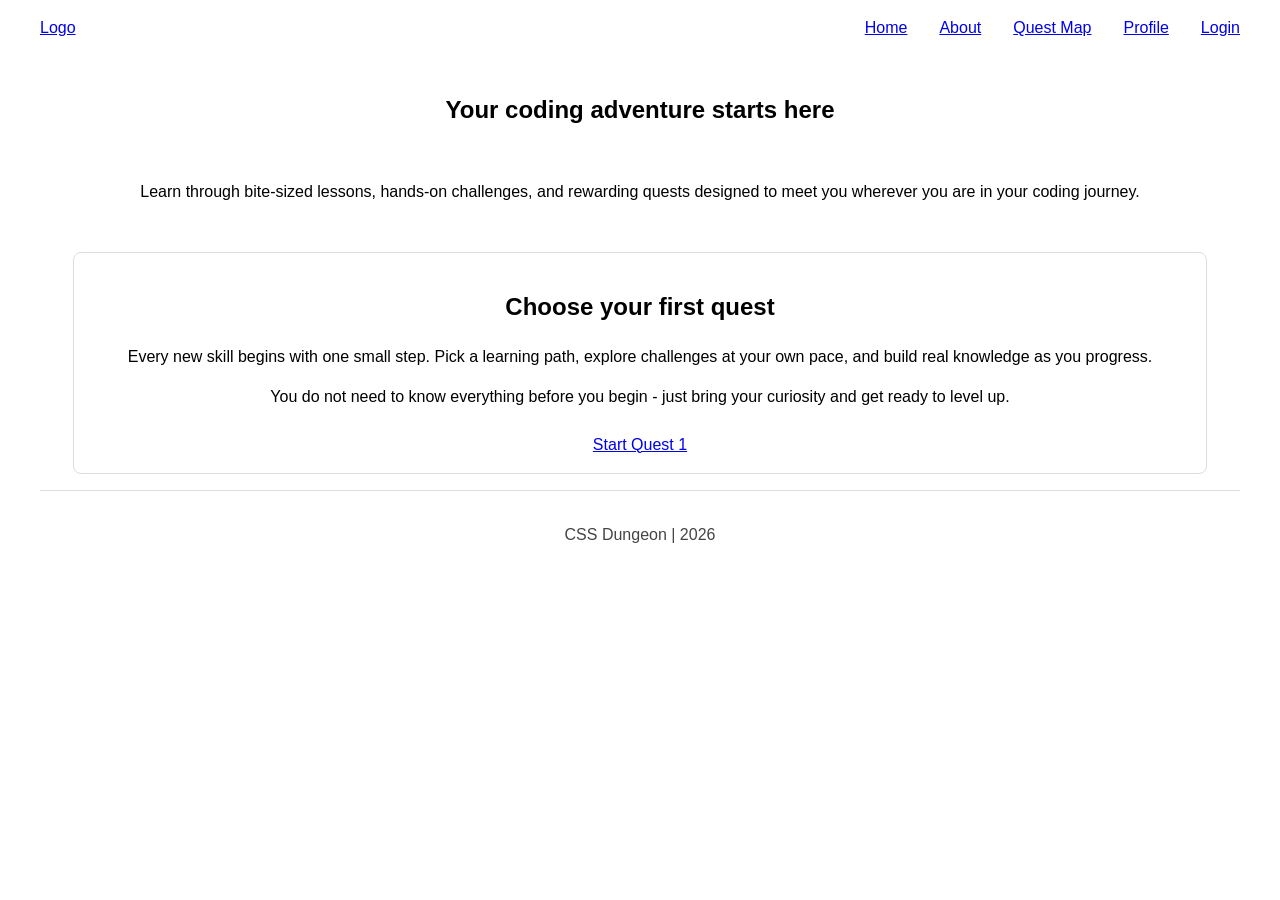
<file: index.html>
<!doctype html>
<html lang="en">
<head>
  <meta charset="utf-8">
  <meta http-equiv="refresh" content="0; url=src/pages/index.html">
  <meta name="viewport" content="width=device-width, initial-scale=1">
  <title>CSS Dungeon</title>
  <script>
    window.location.replace('src/pages/index.html');
  </script>
</head>
<body>
  <p>Redirecting to <a href="src/pages/index.html">src/pages/index.html</a>...</p>
</body>
</html>
</file>
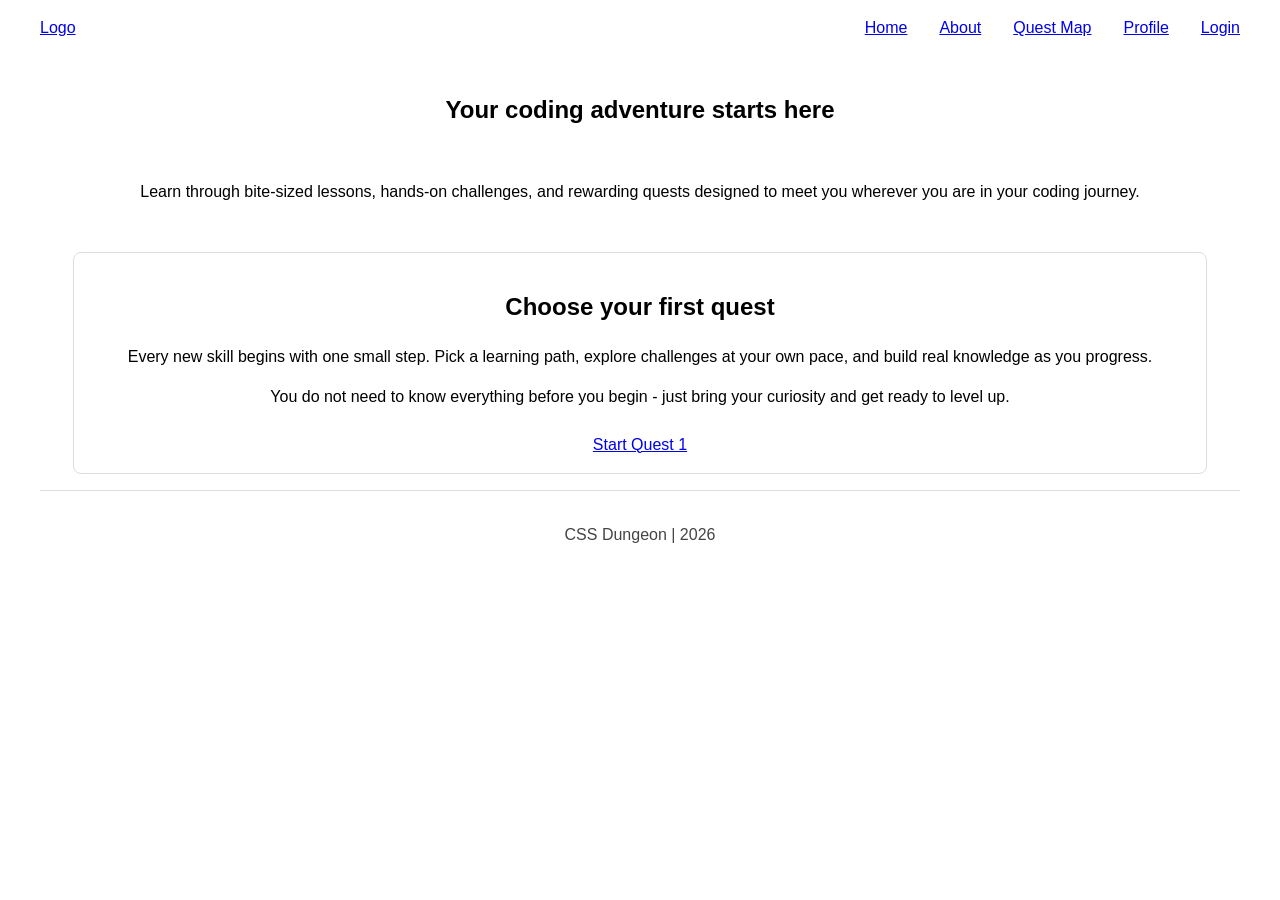
<file: src/pages/index.html>
<!doctype html>
<html lang="en">
<head>
  <meta charset="utf-8">
  <meta name="viewport" content="width=device-width, initial-scale=1">
  <title>CSS Dungeon</title>
  <link rel="stylesheet" href="/src/styles/global.css">
  <link rel="stylesheet" href="/src/styles/home.css">
  <script type="module" src="/src/scripts/main.js"></script>
</head>
<body>
  <site-header></site-header>

  <main>
    <section class="hero" aria-labelledby="hero-title">
      <h1 id="hero-title">Your coding adventure starts here</h1>
      <p>Learn through bite-sized lessons, hands-on challenges, and rewarding quests designed to meet you wherever you are in your coding journey.</p>

    <section class="call-to-adventure" aria-labelledby="adventure-title">
      <h2 id="adventure-title">Choose your first quest</h2>
      <p>Every new skill begins with one small step. Pick a learning path, explore challenges at your own pace, and build real knowledge as you progress.</p>
      <p>You do not need to know everything before you begin - just bring your curiosity and get ready to level up.</p>
      <a href="quest.html" class="adventure-cta">Start Quest 1</a>
    </section>
  </main>

  <site-footer></site-footer>
</body>
</html>
</file>
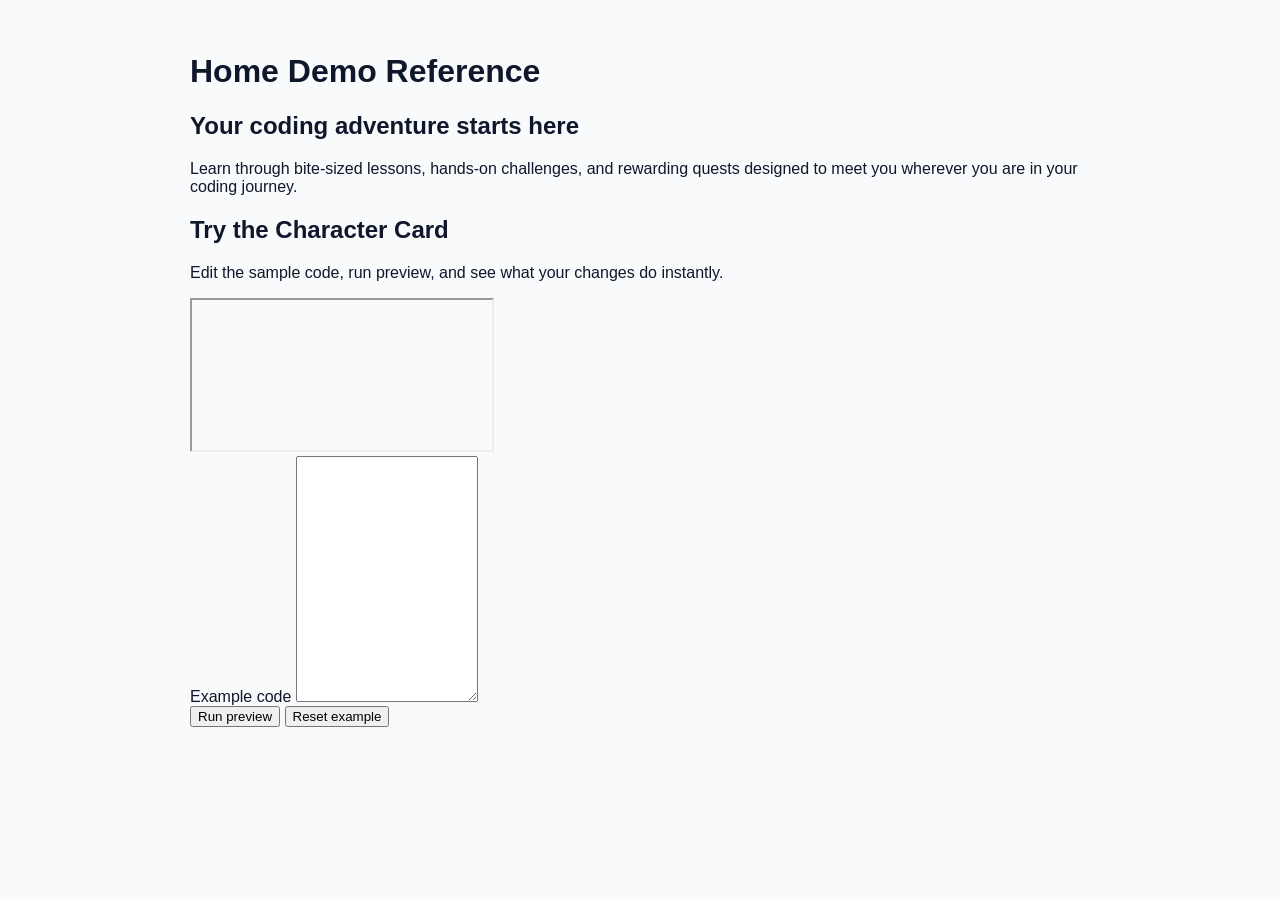
<file: archive/home/home.html>
<!doctype html>
<html lang="en">
<head>
  <meta charset="utf-8">
  <meta name="viewport" content="width=device-width, initial-scale=1">
  <title>Home Demo Reference</title>
  <link rel="stylesheet" href="home.css">
</head>
<body>
  <main>
    <h1>Home Demo Reference</h1>
        <section class="hero" aria-labelledby="hero-title">
      <h1 id="hero-title">Your coding adventure starts here</h1>
      <p>Learn through bite-sized lessons, hands-on challenges, and rewarding quests designed to meet you wherever you are in your coding journey.</p>

      <section class="home-demo" aria-label="Interactive character card demo">
        <h2>Try the Character Card</h2>
        <p>Edit the sample code, run preview, and see what your changes do instantly.</p>

        <div class="home-demo-grid">
          <div class="lesson-preview-frame" role="region" aria-label="Sample lesson preview">
            <iframe id="home-demo-preview" title="Sample lesson preview"></iframe>
          </div>

          <div class="home-demo-editor">
            <label for="home-demo-input">Example code</label>
            <textarea id="home-demo-input" rows="16" spellcheck="false"></textarea>
            <div class="home-demo-actions" aria-label="Home demo controls">
              <button id="home-demo-run" type="button">Run preview</button>
              <button id="home-demo-reset" type="button">Reset example</button>
            </div>
            <p id="home-demo-feedback" class="home-demo-feedback" aria-live="polite"></p>
          </div>
        </div>
      </section>
    </section>
  </main>
  <script src="home.js"></script>
</body>
</html>
</file>
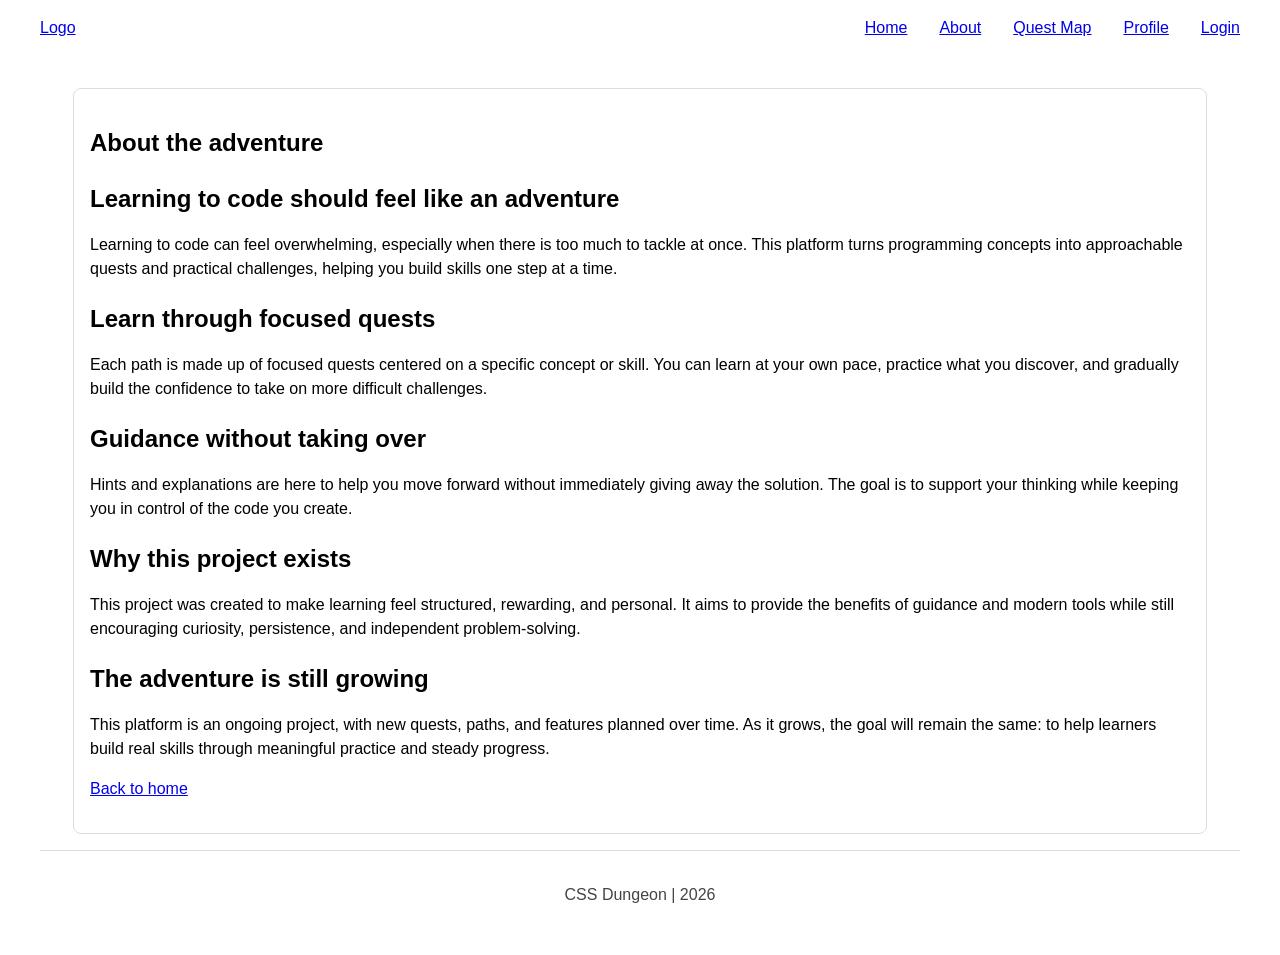
<file: src/pages/about.html>
<!doctype html>
<html lang="en">
<head>
  <meta charset="utf-8">
  <meta name="viewport" content="width=device-width, initial-scale=1">
  <title>About | CSS Dungeon</title>
  <link rel="stylesheet" href="/src/styles/global.css">
  <script type="module" src="/src/scripts/main.js"></script>
</head>
<body>
  <site-header></site-header>

  <main>
    <article class="content-panel" aria-labelledby="about-title">
      <header>
        <h1 id="about-title">About the adventure</h1>
      </header>

      <section aria-labelledby="about-learning-title">
        <h2 id="about-learning-title">Learning to code should feel like an adventure</h2>
        <p>Learning to code can feel overwhelming, especially when there is too much to tackle at once. This platform turns programming concepts into approachable quests and practical challenges, helping you build skills one step at a time.</p>
      </section>

      <section aria-labelledby="about-quests-title">
        <h2 id="about-quests-title">Learn through focused quests</h2>
        <p>Each path is made up of focused quests centered on a specific concept or skill. You can learn at your own pace, practice what you discover, and gradually build the confidence to take on more difficult challenges.</p>
      </section>

      <section aria-labelledby="about-guidance-title">
        <h2 id="about-guidance-title">Guidance without taking over</h2>
        <p>Hints and explanations are here to help you move forward without immediately giving away the solution. The goal is to support your thinking while keeping you in control of the code you create.</p>
      </section>

      <section aria-labelledby="about-why-title">
        <h2 id="about-why-title">Why this project exists</h2>
        <p>This project was created to make learning feel structured, rewarding, and personal. It aims to provide the benefits of guidance and modern tools while still encouraging curiosity, persistence, and independent problem-solving.</p>
      </section>

      <section aria-labelledby="about-growing-title">
        <h2 id="about-growing-title">The adventure is still growing</h2>
        <p>This platform is an ongoing project, with new quests, paths, and features planned over time. As it grows, the goal will remain the same: to help learners build real skills through meaningful practice and steady progress.</p>
      </section>

      <p><a href="index.html">Back to home</a></p>
    </article>
  </main>

  <site-footer></site-footer>
</body>
</html>
</file>
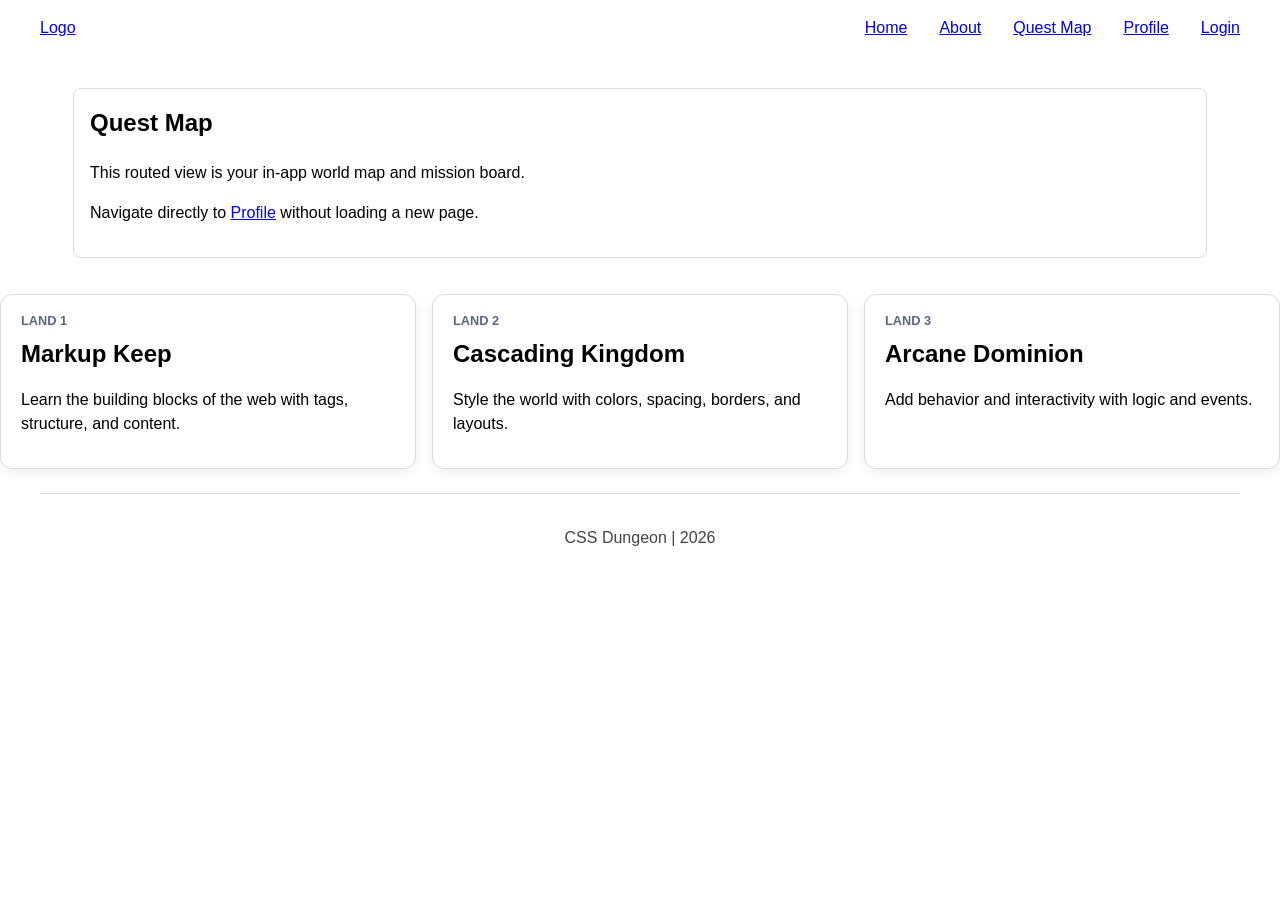
<file: src/pages/app.html>
<!doctype html>
<html lang="en">
<head>
  <meta charset="utf-8">
  <meta name="viewport" content="width=device-width, initial-scale=1">
  <title>App | CSS Dungeon</title>
  <link rel="stylesheet" href="/src/styles/global.css">
  <script type="module" src="/src/scripts/main.js"></script>
</head>
<body>
  <site-header></site-header>

  <main data-router="hash" data-default-route="map" aria-label="Application">
    <section class="content-panel route-view" data-route="map" aria-labelledby="map-title">
      <h1 id="map-title">Quest Map</h1>
      <p>This routed view is your in-app world map and mission board.</p>
      <p>Navigate directly to <a href="#profile">Profile</a> without loading a new page.</p>
    </section>

    <section class="content-panel route-view" data-route="profile" aria-labelledby="profile-title" hidden>
      <h1 id="profile-title">Profile</h1>
      <p>This routed view is where player stats, badges, and preferences can live.</p>
      <p>Go back to <a href="#map">Quest Map</a> to continue your journey.</p>
    </section>
  </main>

  <section class="land-grid" aria-label="The three lands">
    <article class="land-card land-card--html">
      <p class="land-label">Land 1</p>
      <h2>Markup Keep</h2>
      <p>Learn the building blocks of the web with tags, structure, and content.</p>
    </article>

    <article class="land-card land-card--css">
      <p class="land-label">Land 2</p>
      <h2>Cascading Kingdom</h2>
      <p>Style the world with colors, spacing, borders, and layouts.</p>
    </article>

    <article class="land-card land-card--js">
      <p class="land-label">Land 3</p>
      <h2>Arcane Dominion</h2>
      <p>Add behavior and interactivity with logic and events.</p>
    </article>
  </section>

  <site-footer></site-footer>
</body>
</html>
</file>
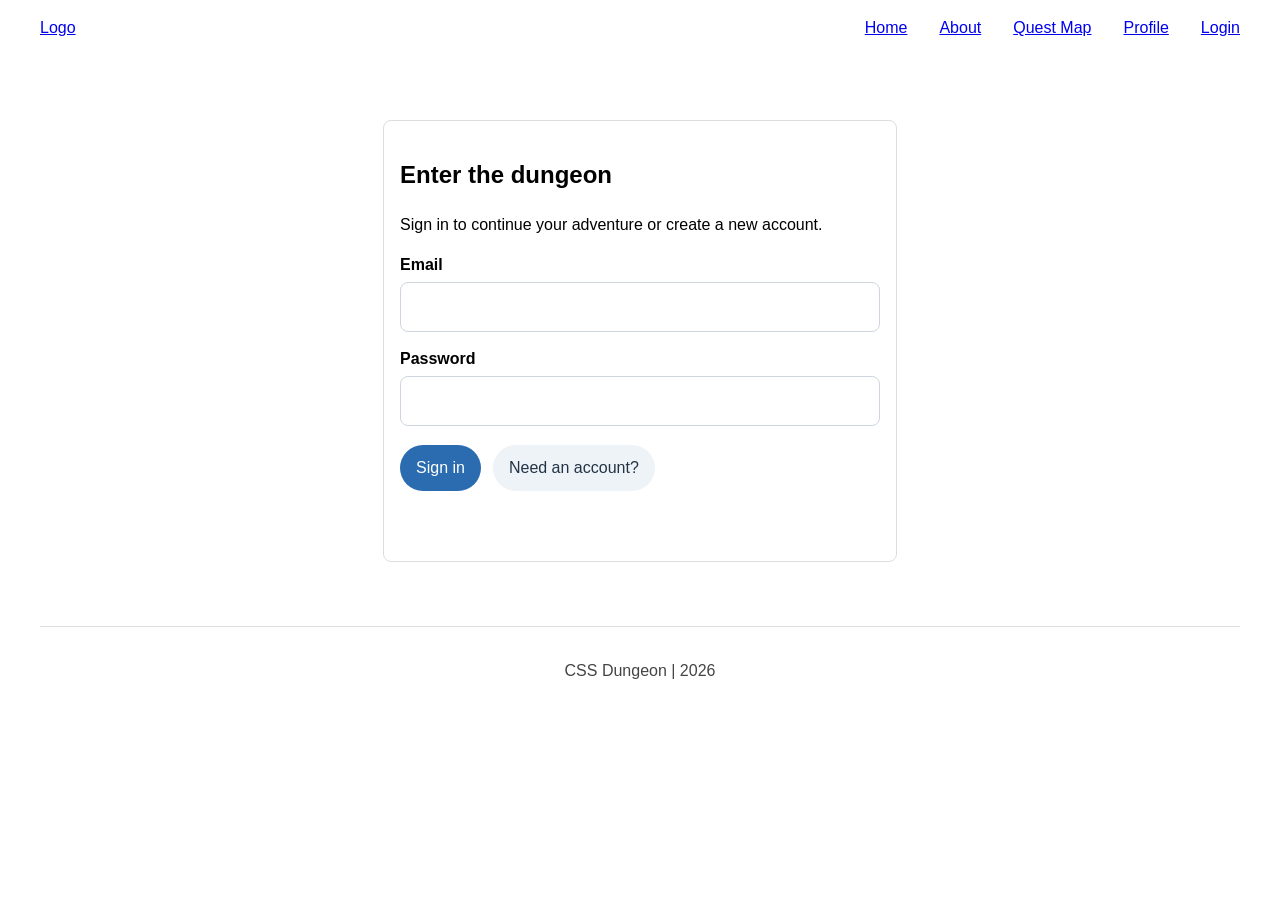
<file: src/pages/login.html>
<!doctype html>
<html lang="en">
<head>
  <meta charset="utf-8">
  <meta name="viewport" content="width=device-width, initial-scale=1">
  <title>Login | CSS Dungeon</title>
  <link rel="stylesheet" href="/src/styles/global.css">
  <script type="module" src="/src/scripts/main.js"></script>
  <script src="/src/scripts/auth.js"></script>
</head>
<body>
  <site-header></site-header>

  <main>
    <section class="auth-shell" aria-labelledby="auth-title">
      <div class="auth-card content-panel">
        <h1 id="auth-title">Enter the dungeon</h1>
        <p id="auth-subtitle">Sign in to continue your adventure or create a new account.</p>

        <form id="auth-form" class="auth-form">
          <label class="auth-field" for="auth-email">
            Email
            <input id="auth-email" name="email" type="email" autocomplete="email" required>
          </label>

          <label class="auth-field" for="auth-password">
            Password
            <input id="auth-password" name="password" type="password" autocomplete="current-password" required>
          </label>

          <div class="auth-actions">
            <button type="submit" class="auth-submit">Sign in</button>
            <button type="button" class="auth-toggle" data-auth-toggle>Need an account?</button>
            <button type="button" class="auth-sign-out" id="sign-out-button" hidden>Sign out</button>
          </div>
        </form>

        <p id="auth-message" class="auth-message" aria-live="polite"></p>
      </div>
    </section>
  </main>

  <site-footer></site-footer>
</body>
</html>
</file>
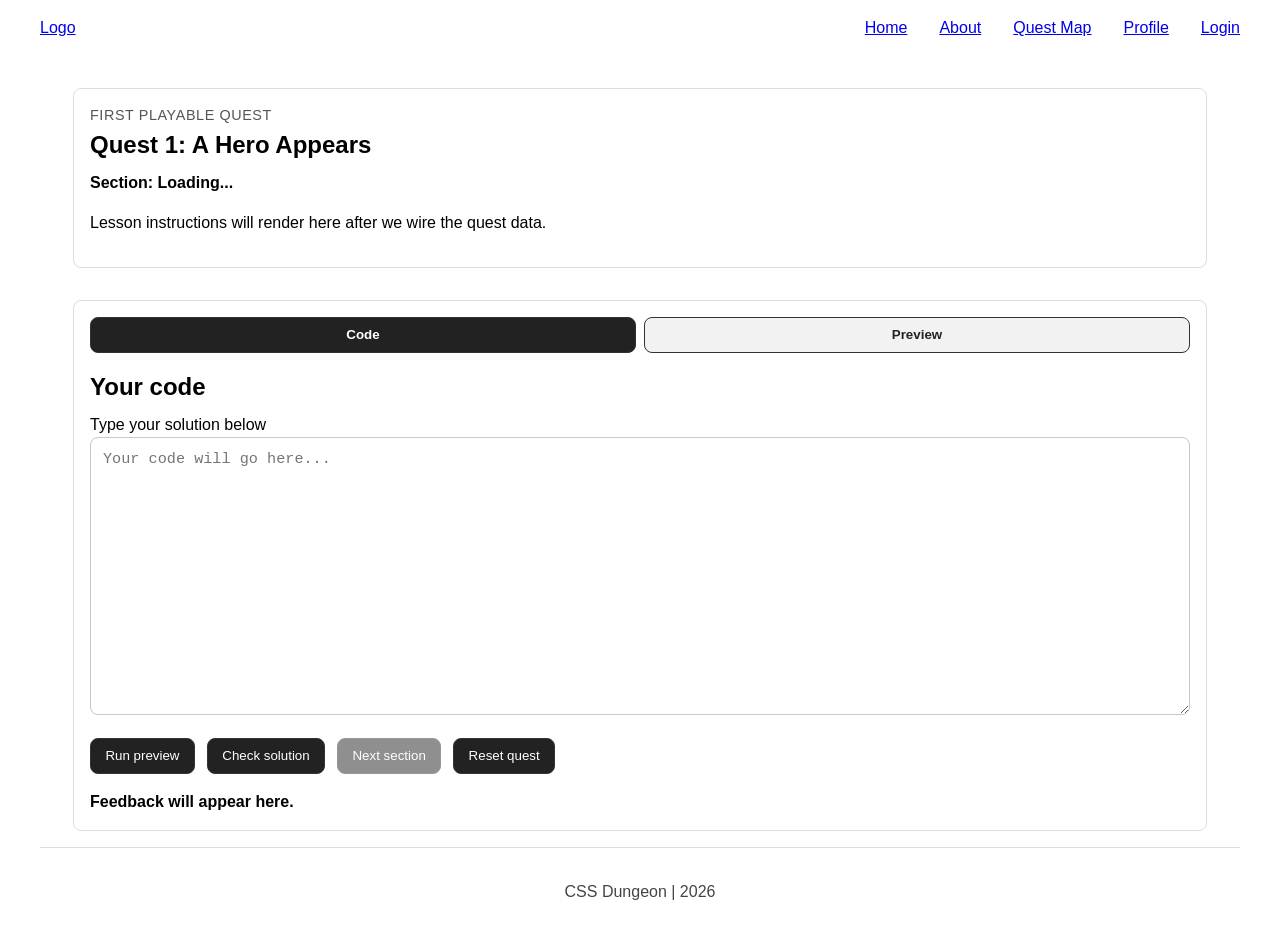
<file: src/pages/quest.html>
<!doctype html>
<html lang="en">
<head>
  <meta charset="utf-8">
  <meta name="viewport" content="width=device-width, initial-scale=1">
  <title>Quest 1 | CSS Dungeon</title>
  <link rel="stylesheet" href="/src/styles/global.css">
  <link rel="stylesheet" href="/src/styles/quest.css">
  <script type="module" src="/src/scripts/main.js"></script>
</head>
<body>
  <site-header></site-header>

  <main class="quest-page" aria-label="Quest lesson page">
    <section class="content-panel lesson-meta" aria-labelledby="quest-title">
      <p class="quest-kicker">First playable quest</p>
      <h1 id="quest-title">Quest 1: A Hero Appears</h1>
      <p id="section-title" class="section-title">Section: Loading...</p>
      <p id="lesson-instructions" class="lesson-instructions">
        Lesson instructions will render here after we wire the quest data.
      </p>
    </section>

    <section class="content-panel lesson-workbench" aria-label="Lesson workbench">
      <div class="lesson-tabs" role="tablist" aria-label="Lesson views">
        <button id="tab-code" class="lesson-tab is-active" type="button" role="tab" aria-selected="true" aria-controls="panel-code" data-tab-target="code">Code</button>
        <button id="tab-preview" class="lesson-tab" type="button" role="tab" aria-selected="false" aria-controls="panel-preview" data-tab-target="preview">Preview</button>
      </div>

      <section id="panel-code" class="lesson-panel" role="tabpanel" aria-labelledby="tab-code" data-tab-panel="code">
        <div class="editor-block">
          <h2>Your code</h2>
          <label for="code-input">Type your solution below</label>
          <textarea id="code-input" rows="14" spellcheck="false" placeholder="Your code will go here..."></textarea>
          <div id="css-assist" class="css-assist" hidden>
            <p id="css-assist-label" class="css-assist-label">CSS suggestions</p>
            <div id="css-assist-list" class="css-assist-list" aria-live="polite"></div>
          </div>
        </div>
      </section>

      <section id="panel-preview" class="lesson-panel" role="tabpanel" aria-labelledby="tab-preview" data-tab-panel="preview" hidden>
        <div class="preview-block">
          <h2>Visual preview</h2>
          <div class="lesson-preview-frame" role="region" aria-label="Live lesson preview">
            <iframe id="lesson-preview" title="Live lesson preview"></iframe>
          </div>
          <div id="quest-complete-panel" class="quest-complete-panel" hidden>
            <h3>Quest Complete</h3>
            <p>You can keep refining your final card, or save it to your profile once account features are available.</p>
            <div class="quest-complete-actions" aria-label="Quest completion actions">
              <button id="edit-final-result" type="button">Edit Final Result</button>
              <button id="save-to-profile" type="button">Save to Profile</button>
            </div>
          </div>
        </div>
      </section>

      <div class="lesson-actions" aria-label="Lesson controls">
        <button id="run-preview" type="button">Run preview</button>
        <button id="check-solution" type="button">Check solution</button>
        <button id="next-section" type="button" disabled>Next section</button>
        <button id="reset-quest" type="button">Reset quest</button>
      </div>

      <p id="lesson-feedback" class="lesson-feedback" aria-live="polite">
        Feedback will appear here.
      </p>
    </section>
  </main>

  <site-footer></site-footer>
</body>
</html>
</file>
<file: src/styles/global.css>
/* Shared page layout */
body {
  margin: 0;
  font-family: Arial, sans-serif;
  line-height: 1.5;
}

.site-header,
main {
  width: min(1200px, 96vw);
  margin: 0 auto;
  padding: 1rem 0;
}



.site-footer {
  width: min(1200px, 96vw);
  margin: 0 auto;
  padding: 1rem 0 2rem;
  border-top: 1px solid #ddd;
  text-align: center;
  color: #444;
}

/* Shared top navigation */
.top-nav {
  display: flex;
  justify-content: space-between;
  align-items: center;
  gap: 1rem;
  width: 100%;
}

.nav-links {
  display: flex;
  flex-direction: row;
  gap: 2rem;
  list-style: none;
  padding: 0;
  margin: 0;
}

/* Reusable panel container */
.content-panel {
  margin-top: 1rem;
  width: 100%;
  max-width: 1100px;
  margin-left: auto;
  margin-right: auto;
  padding: 1rem;
  border: 1px solid #ddd;
  border-radius: 8px;
  background: #fff;
}

/* Shared responsive behavior */
@media (max-width: 768px) {
  .top-nav {
    flex-wrap: wrap;
  }

  .nav-links {
    gap: 0.75rem;
    flex-wrap: wrap;
  }
}

/* About page section rhythm */
article section + section {
  margin-top: 1.25rem;
}

article section h2 {
  margin-bottom: 0.5rem;
}

/* App routed views */
main[data-router="hash"][aria-label="Application"] .content-panel h1 {
  margin-top: 0;
}

/* Auth page layout */
.auth-shell {
  display: flex;
  justify-content: center;
  padding: 2rem 0 3rem;
}

.auth-card {
  max-width: 480px;
  width: 100%;
}

.auth-form {
  display: flex;
  flex-direction: column;
  gap: 0.9rem;
  margin-top: 1rem;
}

.auth-field {
  display: flex;
  flex-direction: column;
  gap: 0.35rem;
  font-weight: 700;
}

.auth-field input {
  padding: 0.75rem 0.9rem;
  border: 1px solid #cfd5df;
  border-radius: 8px;
  font: inherit;
}

.auth-actions {
  display: flex;
  gap: 0.75rem;
  flex-wrap: wrap;
  margin-top: 0.25rem;
}

.auth-submit,
.auth-toggle,
.auth-sign-out {
  border: 0;
  border-radius: 999px;
  padding: 0.7rem 1rem;
  font: inherit;
  cursor: pointer;
}

.auth-submit {
  background: #2b6cb0;
  color: #fff;
}

.auth-toggle,
.auth-sign-out {
  background: #eef3f8;
  color: #234;
}

.auth-message {
  min-height: 1.5rem;
  margin-top: 0.85rem;
  color: #2d4a62;
  font-weight: 600;
}

/* Land grid and card layout */
.land-grid {
  display: grid;
  gap: 1rem;
  grid-template-columns: repeat(auto-fit, minmax(220px, 1fr));
  margin: 1.25rem 0 1.5rem;
}

.land-card {
  padding: 1rem 1.25rem;
  border: 1px solid #d9dce3;
  border-radius: 12px;
  background: #fff;
  box-shadow: 0 4px 12px rgba(0, 0, 0, 0.06);
}

.land-card h2 {
  margin: 0 0 0.5rem;
}

.land-label {
  margin: 0 0 0.35rem;
  font-size: 0.8rem;
  font-weight: 700;
  text-transform: uppercase;
  color: #5a6780;
}
</file>
<file: src/styles/home.css>
/* Home hero section */
.hero {
  display: grid;
  gap: 1rem;
  width: 100%;
  justify-items: center;
  text-align: center;
}

.lesson-preview-frame {
  width: 100%;
  max-width: 1100px;
  border: 1px solid #ccc;
  border-radius: 8px;
  padding: 0.75rem;
  background: #fff;
}

.lesson-preview-frame iframe {
  width: 100%;
  min-height: 260px;
  border: 0;
}

.home-demo {
  width: 100%;
  max-width: 1100px;
  text-align: left;
  border: 1px solid #d4d9e2;
  border-radius: 12px;
  background: linear-gradient(180deg, #f7fbff 0%, #ffffff 100%);
  padding: 1rem;
}

.home-demo h2 {
  margin: 0 0 0.5rem;
}

.home-demo p {
  margin-top: 0;
}

.home-demo-grid {
  display: grid;
  gap: 0.85rem;
}

.home-demo-editor textarea {
  width: 100%;
  box-sizing: border-box;
  font-family: Consolas, "Courier New", monospace;
  font-size: 0.92rem;
  padding: 0.7rem;
  border: 1px solid #cbd5e1;
  border-radius: 8px;
  resize: vertical;
}

.home-demo-actions {
  display: flex;
  gap: 0.6rem;
  flex-wrap: wrap;
  margin-top: 0.55rem;
}

.home-demo-actions button {
  border: 1px solid #1f2937;
  border-radius: 8px;
  background: #1f2937;
  color: #fff;
  padding: 0.5rem 0.8rem;
  cursor: pointer;
}

.home-demo-feedback {
  margin: 0.45rem 0 0;
  min-height: 1.2rem;
  font-weight: 600;
}

@media (min-width: 900px) {
  .lesson-preview-frame iframe {
    min-height: 420px;
  }
}

/* Home call-to-action section */
.call-to-adventure {
  margin-top: 1rem;
  width: 100%;
  max-width: 1100px;
  margin-left: auto;
  margin-right: auto;
  padding: 1rem;
  border: 1px solid #ddd;
  border-radius: 8px;
  text-align: center;
}

.adventure-cta {
  display: inline-block;
  margin-top: 0.5rem;
}
</file>
<file: archive/home/home.css>
body {
  margin: 0;
  font-family: Arial, sans-serif;
  background: #f8fafc;
  color: #0f172a;
}

main {
  max-width: 900px;
  margin: 0 auto;
  padding: 2rem 1rem;
}
</file>
<file: src/styles/quest.css>
/* Quest lesson page scaffolding */
.quest-page {
  display: grid;
  gap: 1rem;
}

.lesson-meta h1 {
  margin-top: 0;
  margin-bottom: 0.5rem;
}

.quest-kicker {
  margin: 0;
  font-size: 0.9rem;
  letter-spacing: 0.04em;
  text-transform: uppercase;
  color: #555;
}

.section-title {
  margin-top: 0;
  font-weight: 700;
}

.lesson-workbench {
  display: grid;
  gap: 1rem;
}

.lesson-tabs {
  display: grid;
  grid-template-columns: 1fr 1fr;
  gap: 0.5rem;
}

.lesson-tab {
  padding: 0.6rem 0.75rem;
  border: 1px solid #333;
  border-radius: 8px;
  background: #f2f2f2;
  color: #222;
  font-weight: 700;
  cursor: pointer;
}

.lesson-tab.is-active,
.lesson-tab[aria-selected="true"] {
  background: #222;
  color: #fff;
}

.lesson-panel[hidden] {
  display: none;
}

.preview-block h2,
.editor-block h2 {
  margin-top: 0;
  margin-bottom: 0.5rem;
}

.editor-block {
  position: relative;
}

#lesson-preview {
  width: 100%;
  min-height: 300px;
  border: 0;
  background: #fff;
}

.editor-block textarea {
  width: 100%;
  box-sizing: border-box;
  font-family: Consolas, "Courier New", monospace;
  font-size: 0.95rem;
  padding: 0.75rem;
  border: 1px solid #c8c8c8;
  border-radius: 8px;
  resize: vertical;
}

.css-assist {
  position: absolute;
  top: 0;
  left: 0;
  width: min(320px, calc(100% - 1rem));
  max-height: 180px;
  overflow: auto;
  padding: 0.6rem;
  border: 1px solid #94a3b8;
  border-radius: 8px;
  background: #ffffff;
  box-shadow: 0 10px 28px rgba(15, 23, 42, 0.18);
  z-index: 8;
}

.css-assist-label {
  margin: 0 0 0.45rem;
  font-size: 0.85rem;
  color: #334155;
}

.css-assist-list {
  display: flex;
  flex-wrap: wrap;
  gap: 0.45rem;
}

.css-assist-list button {
  border: 1px solid #64748b;
  border-radius: 999px;
  background: #f8fafc;
  color: #1f2937;
  padding: 0.3rem 0.55rem;
  font-size: 0.82rem;
  cursor: pointer;
}

.css-assist-list button:hover,
.css-assist-list button:focus-visible {
  background: #1f2937;
  color: #fff;
  outline: none;
}

.lesson-actions {
  display: flex;
  flex-wrap: wrap;
  gap: 0.75rem;
}

.lesson-actions button {
  padding: 0.6rem 0.9rem;
  border: 1px solid #333;
  border-radius: 8px;
  background: #222;
  color: #fff;
  cursor: pointer;
}

.lesson-actions button[disabled] {
  opacity: 0.5;
  cursor: not-allowed;
}

.lesson-feedback {
  margin: 0;
  min-height: 1.5rem;
  font-weight: 600;
}

.quest-complete-panel {
  margin-top: 0.75rem;
  border: 1px solid #9ca3af;
  border-radius: 10px;
  padding: 0.75rem;
  background: #f8fafc;
}

.quest-complete-panel h3 {
  margin: 0 0 0.35rem;
}

.quest-complete-panel p {
  margin: 0 0 0.55rem;
}

.quest-complete-actions {
  display: flex;
  flex-wrap: wrap;
  gap: 0.55rem;
}

.quest-complete-actions button {
  padding: 0.52rem 0.8rem;
  border: 1px solid #1f2937;
  border-radius: 8px;
  background: #1f2937;
  color: #fff;
  cursor: pointer;
}

@media (max-width: 768px) {
  #lesson-preview {
    min-height: 240px;
  }
}
</file>
